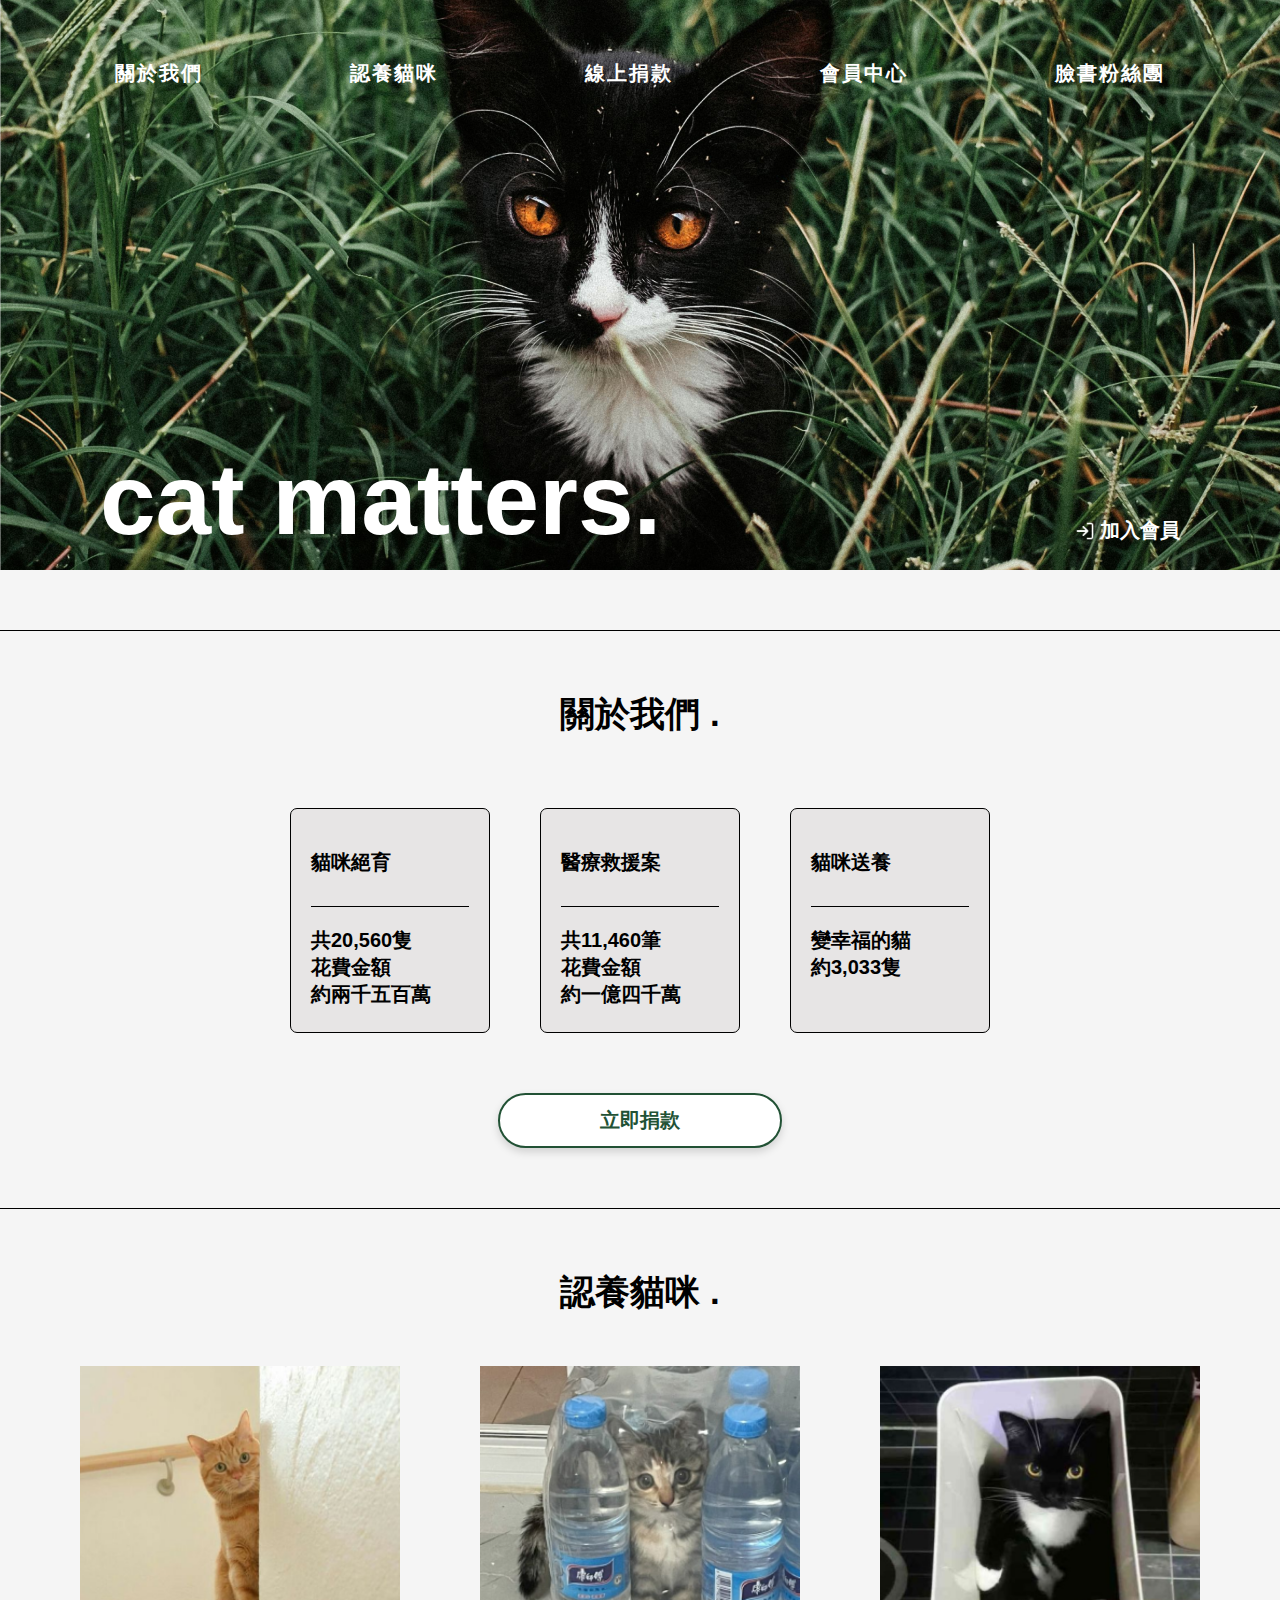
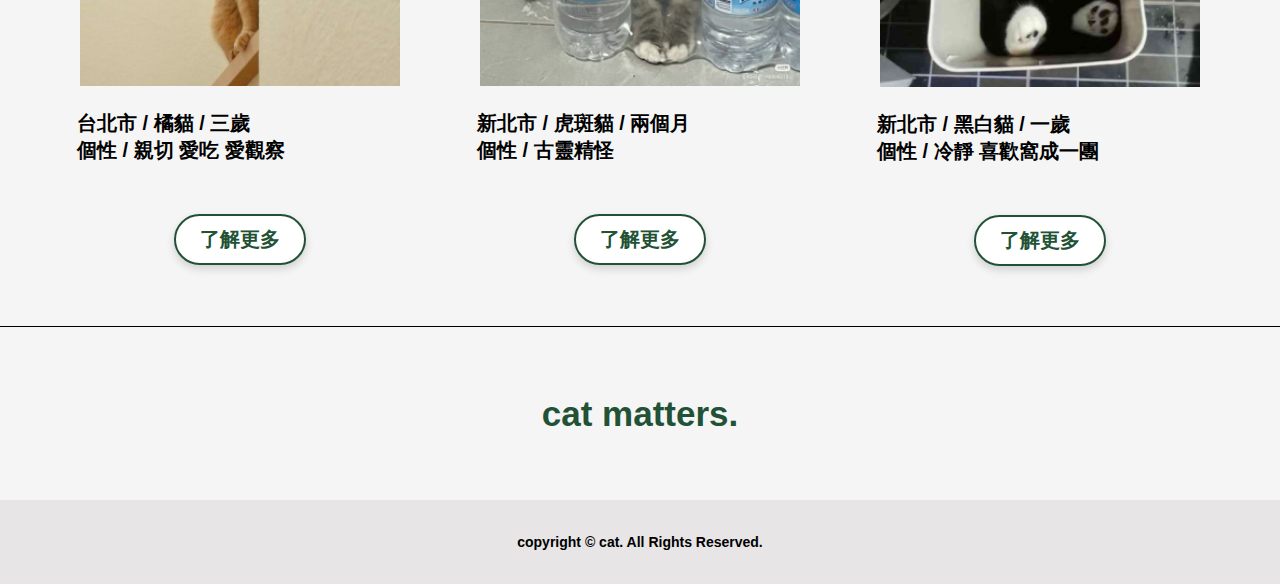
<file: index.html>
<!DOCTYPE html>
<html lang="en">
<head>
    <meta charset="UTF-8">
    <meta name="viewport" content="width=device-width, initial-scale=1.0">
    <title>Document</title>
    <link rel="stylesheet" href="style.css">
</head>

<body>

<div class="header">
    <div class="nav1">
        <p>關於我們</p>
        <p>認養貓咪</p>
        <p>線上捐款</p>
        <p>會員中心</p>
        <p>臉書粉絲團</p>
        
    </div>
    <div class="nav2">
       <h1>cat matters.</h1>
       <div class="log">
         <img src="./img/log-in.png" alt="log-in">
         <p>加入會員</p>
       </div>
   </div>
</div>

<div class="line1"></div>

<div class="content">
    <h2>關於我們 .</h2>
    <div class="about">
        <div class="about-box">
            <h3>貓咪絕育</h3>
            <div class="line2"></div>
            <p>共20,560隻<br>花費金額<br>約兩千五百萬</p>
        </div>
        <div class="about-box">
            <h3>醫療救援案</h3>
            <div class="line2"></div>
            <p>共11,460筆<br>花費金額<br>約一億四千萬</p>
            
        </div>
        <div class="about-box">
            <h3>貓咪送養</h3>
            <div class="line2"></div>
            <p>變幸福的貓<br>約3,033隻</p>
        </div>
    </div>
    <a href="./index2.html"><button class="donate-button">立即捐款</button></a>
</div>

<div class="line1"></div>

<div class="content2">
    <h2>認養貓咪 .</h2>
    <div class="adopt">
        <div class="adopt-box">
            <img src="./img/CAT1.png" alt="Orange Cat">
            <p>台北市 / 橘貓 / 三歲<br>個性 / 親切 愛吃 愛觀察</p>
            <a href="./index3.html"><button class="adopt-button">了解更多</button></a>
        </div>
        <div class="adopt-box">
            <img src="./img/CAT2.png" alt="Tiger Cat">
            <p>新北市 / 虎斑貓 / 兩個月<br>個性 / 古靈精怪</p>
            <button class="adopt-button">了解更多</button>
        </div>
        <div class="adopt-box">
            <img src="./img/CAT3.png" alt="black white Cat">
            <p>新北市 / 黑白貓 / 一歲<br>個性 / 冷靜 喜歡窩成一團</p>
            <button class="adopt-button">了解更多</button>
        </div>
    </div>
</div>

<div class="line1"></div>

<h4>cat matters.</h4>

<div class="footer">
    <p>copyright © cat. All Rights Reserved.</p>
</div>


    
</body>
</html>
</file>
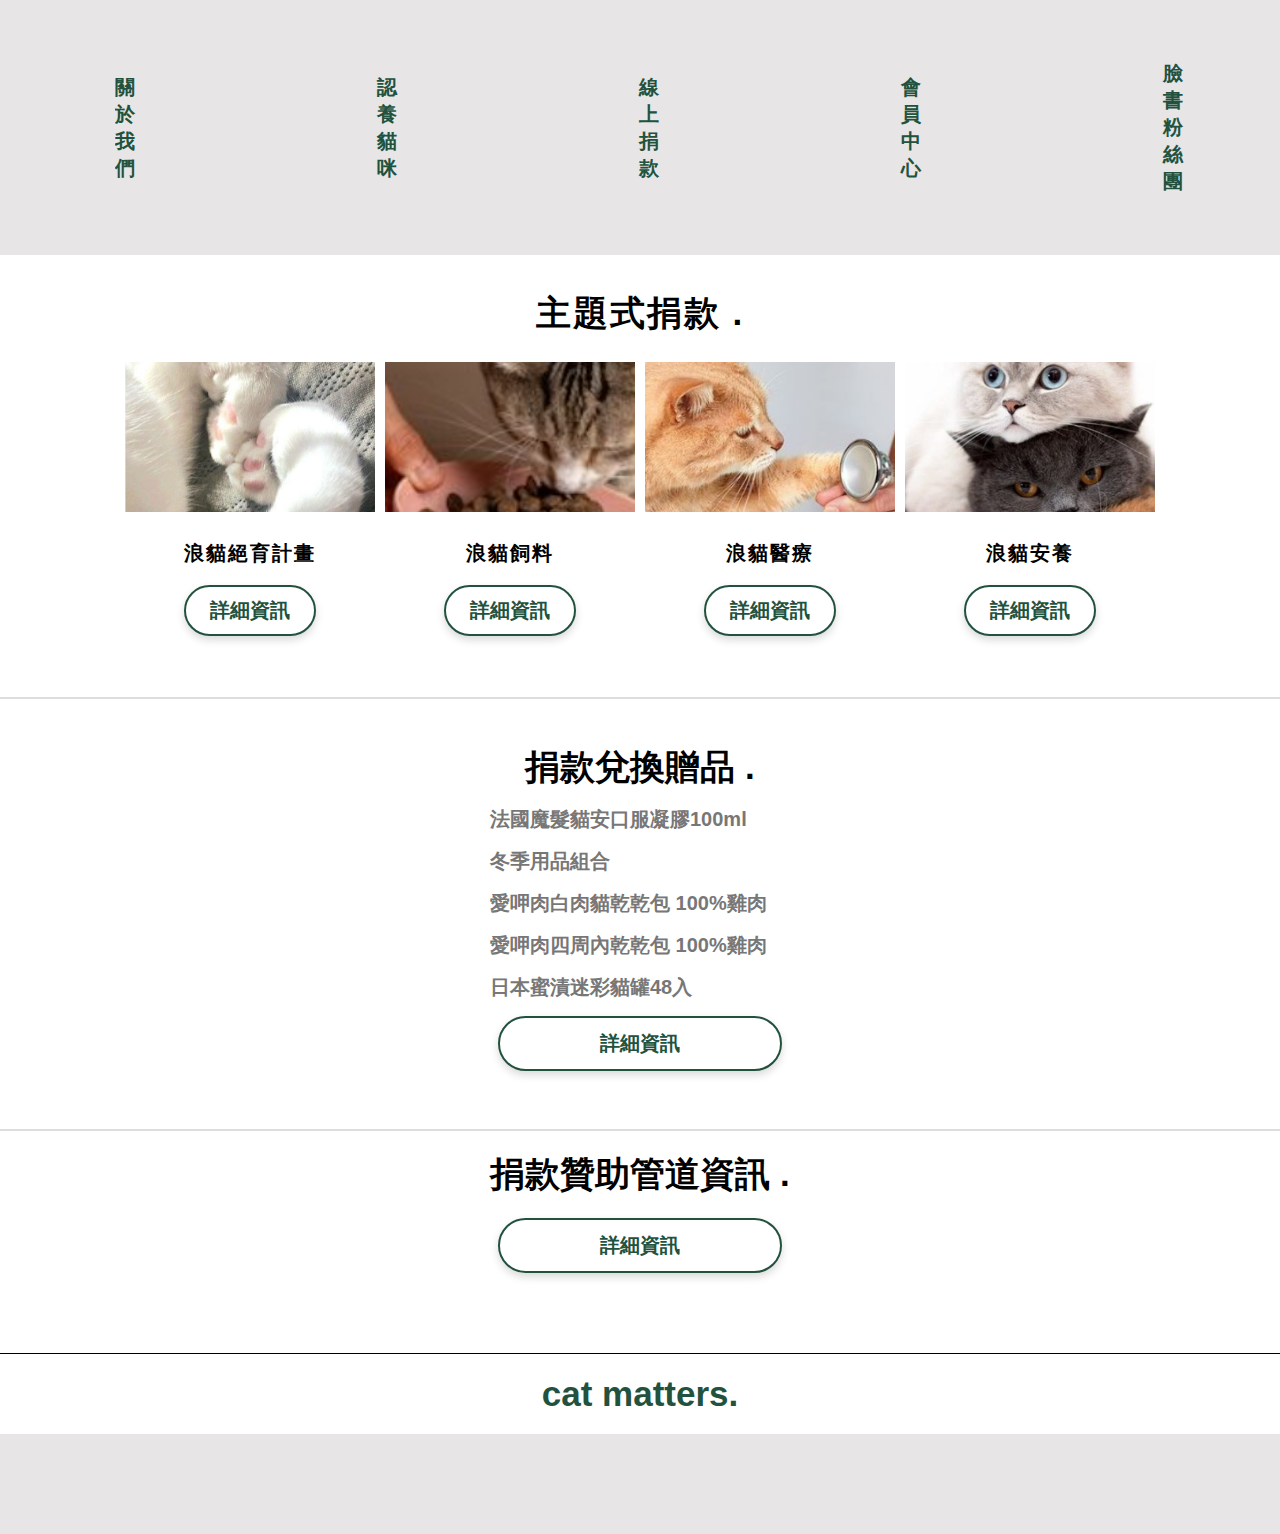
<file: index2.html>
<!DOCTYPE html>
<html lang="en">
<head>
    <meta charset="UTF-8">
    <meta name="viewport" content="width=device-width, initial-scale=1.0">
    <title>Donation Information</title>
    <link rel="stylesheet" href="style2.css">
</head>
<body>

    <div class="header">
        <div class="nav">
            <a href="./index.html" ><button class="home">關於我們</button></a>
            <p>認養貓咪</p>
            <p>線上捐款</p>
            <p>會員中心</p>
            <p>臉書粉絲團</p>
            
        </div>  
    </div> 
    
    
    <section class="theme-donations">
        <h2>主題式捐款 .</h2>
        <div class="donation-options">
            <div class="donation-item">
                <img src="./img/cat_baby.png" alt="浪貓絕育計畫">
                <P>浪貓絕育計畫</P>
                <button>詳細資訊</button>
            </div>
            <div class="donation-item">
                <img src="./img/cat_eat.png" alt="浪貓助科">
                <P>浪貓飼料</P>
                <button>詳細資訊</button>
            </div>
            <div class="donation-item">
                <img src="./img/cat_doctor.png" alt="浪貓庇護">
                <P>浪貓醫療</P>
                <button>詳細資訊</button>
            </div>
            <div class="donation-item">
                <img src="./img/cat_old.png" alt="浪貓安養">
                <P>浪貓安養</P>
                <button>詳細資訊</button>
            </div>
        </div>
    </section>

    <hr style="border: 1px solid #ddd;">

    <section class="exchange-gifts">
        <h2>捐款兌換贈品 .</h2>
        <ul>
            <li>法國魔髮貓安口服凝膠100ml</li>
            <li>冬季用品組合</li>
            <li>愛呷肉白肉貓乾乾包 100%雞肉</li>
            <li>愛呷肉四周內乾乾包 100%雞肉</li>
            <li>日本蜜漬迷彩貓罐48入</li>
        </ul>
        <button>詳細資訊</button>
    </section>

    <hr style="border: 1px solid #ddd;">

    <section class="donation-info">
        <div class="info-content">
            <h2>捐款贊助管道資訊 .</h2>
            <button>詳細資訊</button>
        </div>
    </section>

    

    <div class="line1"></div>

    <h4>cat matters.</h4>

    <div class="footer">
    </div>

</body>
</html>
</file>
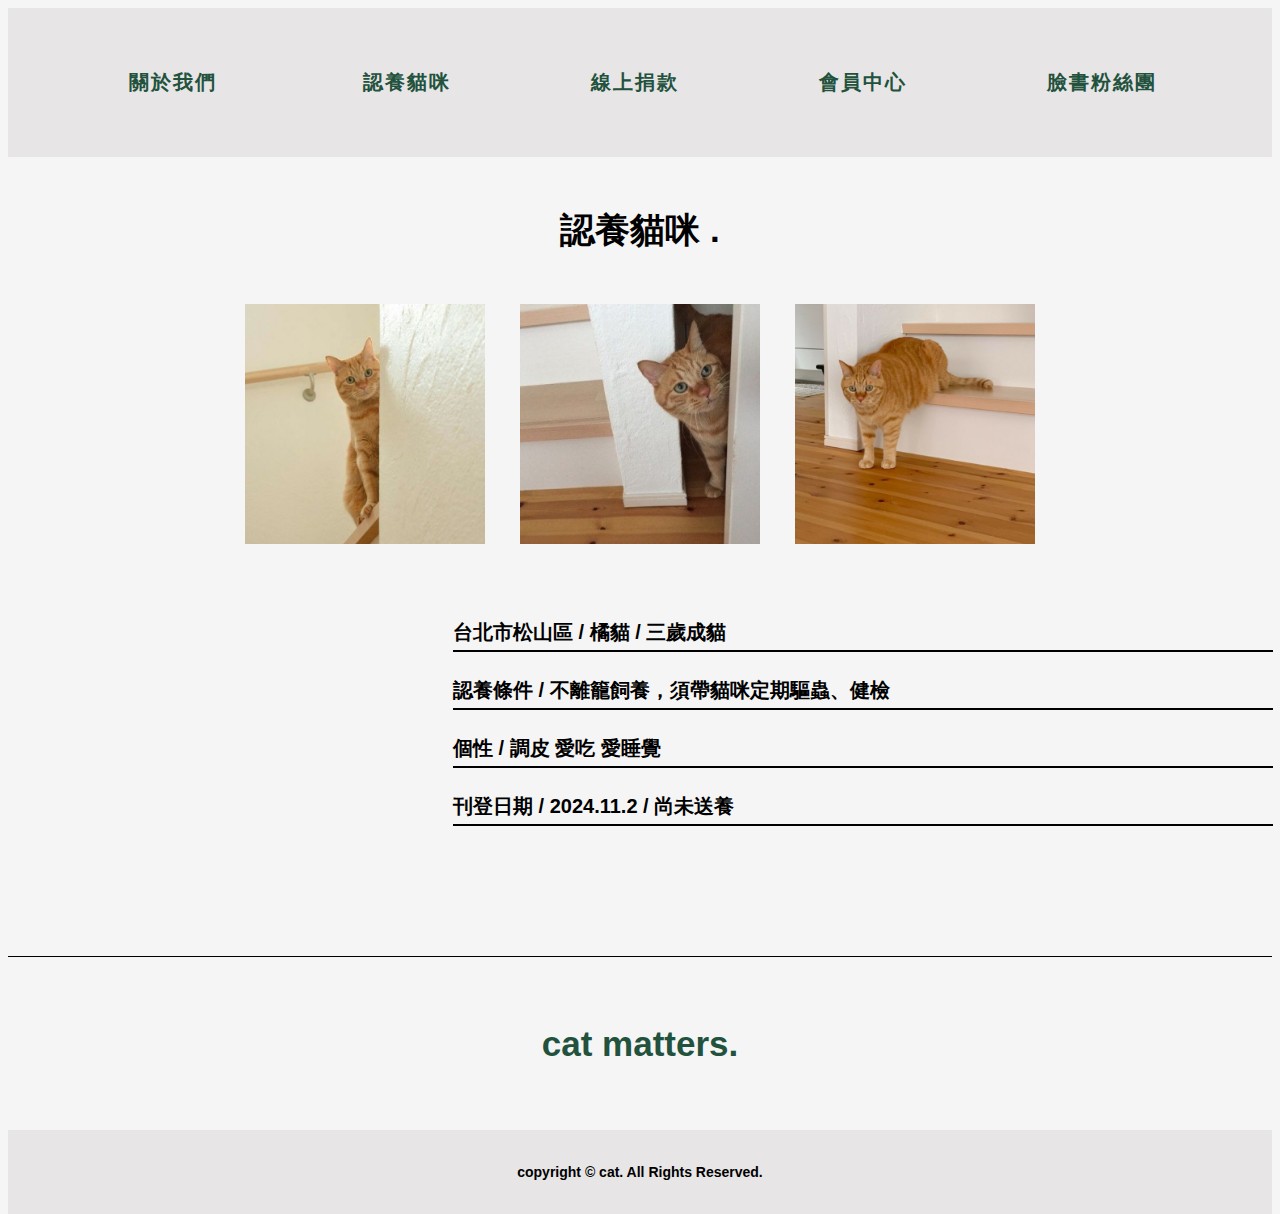
<file: index3.html>
<!DOCTYPE html>
<html lang="zh-Hant">
<head>
    <meta charset="UTF-8">
    <meta name="viewport" content="width=device-width, initial-scale=1.0">
    <title>貓咪認養資訊</title>
    <link rel="stylesheet" href="style3.css">
</head>
<body>

    <div class="header">
        <div class="nav">
            <a href="./index.html" ><button class="home">關於我們</button></a>
            <p>認養貓咪</p>
            <p>線上捐款</p>
            <p>會員中心</p>
            <p>臉書粉絲團</p>
            
        </div>  
    </div>  

    <div class="container">
        <h1>認養貓咪 .</h1>
        <div class="images">
            <img src="./img/CAT1.png" alt="貓咪照片1">
            <img src="./img/CAT1-2.png" alt="貓咪照片2">
            <img src="./img/CAT1-3.png" alt="貓咪照片3">
        </div>
        <div class="info">
            <p>台北市松山區 / 橘貓 / 三歲成貓</p>
            <p>認養條件 / 不離籠飼養，須帶貓咪定期驅蟲、健檢</p>
            <p>個性 / 調皮 愛吃 愛睡覺</p>
            <p>刊登日期 / 2024.11.2 / 尚未送養</p>
            
        </div>
    </div>

    <div class="line1"></div>

    <h4>cat matters.</h4>

    <div class="footer">
        <p>copyright © cat. All Rights Reserved.</p>
    </div>

</body>
</html>
</file>
<file: style.css>
html, body {
    width: 100%;
    height: 100%;
    margin: 0;
    padding: 0;
    font-family: "Noto Sans", sans-serif;
    background-color: #F5F5F5;
    
}

.header {
    background: url('./img/02.png') no-repeat center center/cover;
    color: white;
    padding: 60px 100px;
    position: relative;
    text-align: center;
    height: 450px;
   
}


.nav1 {
    
    width: 100%;
    display: flex;
    flex-direction: row;
    align-items:center;
    justify-content: space-between;
   
}
.nav1  p {
    letter-spacing: 2px;
    font-size: 20px;
    margin: 0 15px;
    color: white;
    font-weight: bold;
}

.nav2 {
    display: flex;
    justify-content: space-between;
    margin-top: 230px;
    align-items:flex-end;
}

.log{
    display: flex;
    align-items:flex-end;
    flex-direction: row;
    margin-bottom: 60px;
}

.log p{
    font-size: 20px;
    color: white;
    font-weight: bold;
    margin-top: 200px;

}

.log img{
    width: 20px;
    height: 20px;
    margin-bottom: 23px;
    margin-right: 5px;
}

.nav2 h1 {
    font-size:100px;
    color : white;
}




.line1{
    border-bottom: 1.5px solid black;
    padding: 60px 0px 0px 0px ;
}

.line2{
    border-bottom: 1.5px solid black;
    padding: 10px 0px 0px 0px ;
}

/*關於我們*/
.content {
    display: flex;
    flex-direction: column;
    align-items: center; /* 讓內容居中 */
    gap: 20px;
    
}


.content h2, 
.content2 h2{
    padding-top: 10px;
    text-align: center;
    font-size: 35px;
    margin: 50px 0px;
    
}

.about {
    display: flex;
    justify-content: center;
    gap: 50px;
    
}

.about-box {
    border: 1.4px solid black;
    background-color: #e7e5e5;
    border-radius: 7px;
    padding: 20px 20px;
    width: 200px;
    height: 225px;
    box-sizing: border-box;
}

.about-box h3 {
    font-size: 20px;
    text-align : left;
    
}

.about-box p {
    font-size: 20px;
    text-align : left;
    font-weight: bold;
    
}


.donate-button {
    
    padding: 12px 100px;
    font-size: 20px;
    font-weight: bold;
    color: #225235; 
    background-color: white; 
    border: 2px solid #225235 ;
    border-radius: 30px; 
    box-shadow: 0px 4px 8px rgba(0, 0, 0, 0.15); 
    cursor: pointer;
    transition: all 0.3s ease; 
    margin-top: 40px;
  }

  
  
  .donate-button:hover {
    background-color: #f2f6f0; /* 懸停時的背景色 */
    box-shadow: 0px 6px 10px rgba(0, 0, 0, 0.2); /* 懸停時的陰影 */
  }
  
  .donate-button:active {
    background-color:#225235; /* 按下時的背景色 */
    color: white; /* 按下時的字體顏色 */
    box-shadow: 0px 2px 4px rgba(0, 0, 0, 0.1); /* 按下時的陰影 */
    transform: translateY(2px); /* 按下時的微小位移 */
  }


/*認養貓咪*/
  .content2 {
    display: flex;
    flex-direction: column;
    align-items: center; 
    
}

.adopt {
    display: flex;
    justify-content: center;
    
    
}

.adopt-box {
    width: 400px;
    text-align: center;
   
}
.adopt-box img {
    width: 80%;
   
}

.adopt-box p {
    margin-left: 37px;
    font-size: 20px;
    text-align: left;
    font-weight: bold;
    
}

.adopt-button {
    
    padding: 10px 24px;
    font-size: 20px;
    font-weight: bold;
    color: #225235; /* 字體顏色 */
    background-color: white; /* 背景顏色 */
    border: 2px solid #225235; /* 邊框顏色 */
    border-radius: 30px; /* 圓角 */
    box-shadow: 0px 4px 8px rgba(0, 0, 0, 0.15); /* 陰影 */
    cursor: pointer;
    transition: all 0.3s ease; /* 過渡效果 */
    margin-top: 30px;
}
    
  .adopt-button:hover {
    background-color: #f2f6f0; /* 懸停時的背景色 */
    box-shadow: 0px 6px 10px rgba(0, 0, 0, 0.2); /* 懸停時的陰影 */
  }
  
  .adopt-button:active {
    background-color: #225235; /* 按下時的背景色 */
    color: white; /* 按下時的字體顏色 */
    box-shadow: 0px 2px 4px rgba(0, 0, 0, 0.1); /* 按下時的陰影 */
    transform: translateY(2px); /* 按下時的微小位移 */
  }
/*.footer {
    background-color:#EEEDE8;
    padding: 10px;
    color: #496CCB;
}*/

h4{
    text-align: center;
    font-size: 35px;
    color: #225235;
    font-weight: bold;
    padding: 20px 0px 20px 0px ;

}
    
.footer {
    background-color: #e7e5e5;
    text-align: center;
    padding: 20px;
    color: black;
}

.footer p {
    font-size: 14px;
    font-weight: bold;
}
</file>
<file: style2.css>
/* 全局樣式 */
* {
    box-sizing: border-box;
    margin: 0;
    padding: 0;
    
}

body {
    font-family: Arial, sans-serif;
}

.them-donations{
    display: flex;
    
}

/* Header 和 Footer 的樣式 */
.footer {
    display: flex;
    background-color: #e7e5e5;
    color: black;
    height: 100px;
    width: 100%; /* 確保 header 的寬度填滿視窗 */
    align-items: center; /* 垂直置中 */
    justify-content: space-between; /* 左右對齊 */
    padding: 0 30px; /* 調整內邊距 */
    
}




.header{
    width: 100%;
    background-color: #e7e5e5;
    padding: 60px 100px;
    position: relative;
    text-align: center;
    height: 150;
}

.home{
    letter-spacing: 2px;
    font-size: 20px;
    margin: 0 15px;
    color: white;
    font-weight: bold;
}

.home {
 
    border: none; 
    background-color: transparent;
    font-size: 20px;
    font-weight: bold;
    color: #22523d;
    cursor: pointer;
    position: relative; 
    overflow: hidden; 
    transition: color 0.3s ease; 
}

.home::after {
    content: "";
    position: absolute;
    left: 0;
    bottom: 0;
    height: 1.5px; 
    width: 100%;
    background-color: #22523d; 
    transform: scaleX(0); 
    transition: transform 0.3s ease; 
    transform-origin: left; 
}

.home:hover {
    color: white; 
}

.home:hover::after {
    transform: scaleX(1); 
}

.nav {
    min-width:  800px;
    display: flex;
    flex-direction: row;
    align-items:center;
    justify-content: space-between;
    gap: 210px;

   
}
.nav p {
    letter-spacing: 2px;
    font-size: 20px;
    margin: 0 15px;
    color:#22523d;
    font-weight: bold;
}

  

.info {
    margin-top:5px; /* 調整中英文字之間的距離 */
    font-size:20;

}

.homeicon {
    width: 24px; /* 設定合適的寬度 */
    height: 24px; /* 設定合適的高度 */
    cursor: pointer; /* 增加指針效果 */
    }



/* 主題式捐款區塊 */
.theme-donations {
    background-color: #fff;
    text-align: center;
    margin: 35px ;
    font-size:20px;
    font-weight: bold;
    letter-spacing: 2px;

}

.theme-donations h2 {
    margin-bottom: 5px;
    font-size:35px;

}

.donation-options {
    display: flex;
    justify-content: center;
    gap: 10px;
    padding-top: 20px;

}

.donation-item {
    width: 250px;
    height:300px;
    font-size:35;
    text-align: center;
    display: flex;
    flex-direction: column;
    align-items: center;
}

.donation-item img {
    width: 100%;
    height: 150px;
    object-fit: cover;
    border-radius: 0px;
    margin-bottom: 10px;
}

.donation-item p {
    margin: 18px 0;
}

.donation-item button {
    padding: 10px 24px;
    font-size: 20px;
    font-weight: bold;
    color: #22523d; /* 字體顏色 */
    background-color: white; /* 背景顏色 */
    border: 2px solid #22523d; /* 邊框顏色 */
    border-radius: 30px; /* 圓角 */
    box-shadow: 0px 4px 8px rgba(0, 0, 0, 0.15); /* 陰影 */
    cursor: pointer;
    transition: all 0.3s ease; /* 過渡效果 */
   
}
    
  .donation-item:hover {
    background-color: #f2f6f0; /* 懸停時的背景色 */
    box-shadow: 0px 6px 10px rgba(0, 0, 0, 0.2); /* 懸停時的陰影 */
  }
  
  .donation-item:active {
    box-shadow: 0px 2px 4px rgba(0, 0, 0, 0.1); /* 按下時的陰影 */
    transform: translateY(2px); /* 按下時的微小位移 */
}

.donation-item button:hover {
    padding: 10px 24px;
    font-size: 20px;
    font-weight: bold;
    color: #22523d; /* 字體顏色 */
    background-color: white; /* 背景顏色 */
    border: 2px solid #22523d; /* 邊框顏色 */
    border-radius: 30px; /* 圓角 */
    box-shadow: 0px 4px 8px rgba(0, 0, 0, 0.15); /* 陰影 */
    cursor: pointer;
    transition: all 0.3s ease; /* 過渡效果 */
   
}
    
.donation-item button:hover {
    background-color: #f2f6f0; /* 懸停時的背景色 */
    box-shadow: 0px 6px 10px rgba(0, 0, 0, 0.2); /* 懸停時的陰影 */
  }
  
  .donation-item button:active {
    background-color: #22523d; /* 按下時的背景色 */
    color: white; /* 按下時的字體顏色 */
    box-shadow: 0px 2px 4px rgba(0, 0, 0, 0.1); /* 按下時的陰影 */
    transform: translateY(2px); /* 按下時的微小位移 */
  }



/* 捐款兌換贈品區塊 */
.exchange-gifts {
    background-color: #fff;
    padding: 5px;
    margin: 40px 0;
    text-align: center;
    font-weight: bold;
    font-size:20px;
    height:350px;
    
}

.exchange-gifts h2 {
    margin-bottom: 5px;
    font-size:35px;
}

.exchange-gifts ul {
    list-style-type: none;
    text-align: left;
    max-width: 300px;
    margin: 0 auto;
    padding: 0;
    color: #777;
    font-size:20px;

}

.exchange-gifts li {
    margin: 15px 0;
}

.exchange-gifts button {
    padding: 12px 100px;
    font-size: 20px;
    font-weight: bold;
    color: #22523d; /* 字體顏色 */
    background-color: white; /* 背景顏色 */
    border: 2px solid #22523d; /* 邊框顏色 */
    border-radius: 30px; /* 圓角 */
    box-shadow: 0px 4px 8px rgba(0, 0, 0, 0.15); /* 陰影 */
    cursor: pointer;
    transition: all 0.3s ease; /* 過渡效果 */
    
  }

  
  
  .exchange-gifts :hover {
    
    background-color: #f2f6f0; /* 懸停時的背景色 */
    box-shadow: 0px 6px 10px rgba(0, 0, 0, 0.2); /* 懸停時的陰影 */
  }
  
  .exchange-gifts :active {
    box-shadow: 0px 2px 4px rgba(0, 0, 0, 0.1); /* 按下時的陰影 */
    transform: translateY(2px); /* 按下時的微小位移 */
}

.exchange-gifts :hover {
    background-color: #f2f6f0(166, 173, 207);
}

.exchange-gifts button:hover {
    padding: 12px 100px;
    font-size: 20px;
    font-weight: bold;
    color: #22523d; /* 字體顏色 */
    background-color: white; /* 背景顏色 */
    border: 2px solid #22523d; /* 邊框顏色 */
    border-radius: 30px; /* 圓角 */
    box-shadow: 0px 4px 8px rgba(0, 0, 0, 0.15); /* 陰影 */
    cursor: pointer;
    transition: all 0.3s ease; /* 過渡效果 */

}

.exchange-gifts button:hover {
    background-color: #22523d; /* 按下時的背景色 */
    color: white; /* 按下時的字體顏色 */
    background-color: #f5f5ff; /* 懸停時的背景色 */
    box-shadow: 0px 6px 10px rgba(0, 0, 0, 0.2); /* 懸停時的陰影 */
  }

  .donation-info:active {
    
    box-shadow: 0px 2px 4px rgba(0, 0, 0, 0.1); /* 按下時的陰影 */
    transform: translateY(2px); /* 按下時的微小位移 */
}

.exchange:hover {
    background-color: #f2f6f0(166, 173, 207);
}

.exchange-gifts button:hover {
    background-color: #22523d;
}

/* 捐款贊助管道資訊區塊 */
.donation-info {
    background-color: #fff;
    padding: 20px;
    text-align: center;
    font-size: 20px;
}

.donation-info h2 {
    margin-bottom: 20px;
    font-size:35px;
}

.donation-info button {
    padding: 12px 100px;
    font-size: 20px;
    font-weight: bold;
    color: #22523d; /* 字體顏色 */
    background-color: white; /* 背景顏色 */
    border: 2px solid #22523d; /* 邊框顏色 */
    border-radius: 30px; /* 圓角 */
    box-shadow: 0px 4px 8px rgba(0, 0, 0, 0.15); /* 陰影 */
    cursor: pointer;
    transition: all 0.3s ease; /* 過渡效果 */
    
  }

  

  
  
  .donation-info:hover {
    background-color: #f2f6f0; /* 懸停時的背景色 */
    box-shadow: 0px 6px 10px rgba(0, 0, 0, 0.2); /* 懸停時的陰影 */
  }
  
  .donation-info:active {
    
    box-shadow: 0px 2px 4px rgba(0, 0, 0, 0.1); /* 按下時的陰影 */
    transform: translateY(2px); /* 按下時的微小位移 */
}

.donation-info:hover {
    background-color: #f2f6f0(166, 173, 207);
}

.donation-info button:hover {
    background-color: #f2f6f0;
}

.donation-info button:active {
    background-color: #22523d; /* 按下時的背景色 */
    color: white; /* 按下時的字體顏色 */
    box-shadow: 0px 2px 4px rgba(0, 0, 0, 0.1); /* 按下時的陰影 */
    transform: translateY(2px); /* 按下時的微小位移 */
}
/* Footer 樣式 */

.line1{
    border-bottom: 1.5px solid black;
    padding: 60px 0px 0px 0px ;
}

h4{
    text-align: center;
    font-size: 35px;
    color: #22523d;
    font-weight: bold;
    padding: 20px 0px 20px 0px ;

}

.footer {
    background-color: #e7e5e5;
    text-align: center;
    padding: 20px;
    font-size: 14px;
    color: black;
}

.footer p {
    font-weight: bold;
}
</file>
<file: style3.css>
html {
    width: 100%;
    height: 100%;
    margin: 0;
    padding: 0;
    font-family: "Noto Sans", sans-serif;
    background-color: #F5F5F5;
}

.header{
    background-color: #e7e5e5;
    padding: 60px 100px;
    position: relative;
    text-align: center;
    height: 150;
}

.home{
    letter-spacing: 2px;
    font-size: 20px;
    margin: 0 15px;
    color: white;
    font-weight: bold;
}

.home {
 
    border: none; 
    background-color: transparent;
    font-size: 20px;
    font-weight: bold; 
    color:#22523d;
    cursor: pointer;
    position: relative; 
    overflow: hidden; 
    transition: color 0.3s ease; 
}

.home::after {
    content: "";
    position: absolute;
    left: 0;
    bottom: 0;
    height: 1.5px; 
    width: 100%;
    background-color: #22523d; 
    transform: scaleX(0); 
    transition: transform 0.3s ease; 
    transform-origin: left; 
}

.home:hover {
    color: white; 
}

.home:hover::after {
    transform: scaleX(1); 
}

.nav {
    display: flex;
    flex-direction: row;
    align-items:center;
    justify-content: space-between;
   
}
.nav p {
    letter-spacing: 2px;
    font-size: 20px;
    margin: 0 15px;
    color: #22523d;
    font-weight: bold;
}

.container {
    width: 100%;
    display: flex;
    flex-direction: column;
    justify-content: center;
    
    
}

h1 {
    color: black;
    font-size: 35px;
    margin: 50px 0px;
    text-align: center;

}

.images {
 
   display: flex;
   flex-direction: row;
   justify-content: center;
   gap:35px;
      
}

.images img {
    width: 240px;
    height: 240px;
    gap: 50px;
   
}

.info {
    justify-content: center;
    color:black;
    font-size: 20px;
    line-height: 1;
    font-weight: bold;
    margin:50px 0px 50px 445px;
}

.info p {
    text-align: left;
    border-bottom: 2px solid black;
    padding: 8px 0;
    width: 820px;
}

.line1{
    border-bottom: 1.5px solid black;
    padding: 60px 0px 0px 0px ;
}

h4{
    text-align: center;
    font-size: 35px;
    color: #22523d;
    font-weight: bold;
    padding: 20px 0px 20px 0px ;

}

.footer {
    background-color: #e7e5e5;
    text-align: center;
    padding: 20px;
    font-size: 14px;
    color: black;
}

.footer p {
    font-weight: bold;
}
</file>
